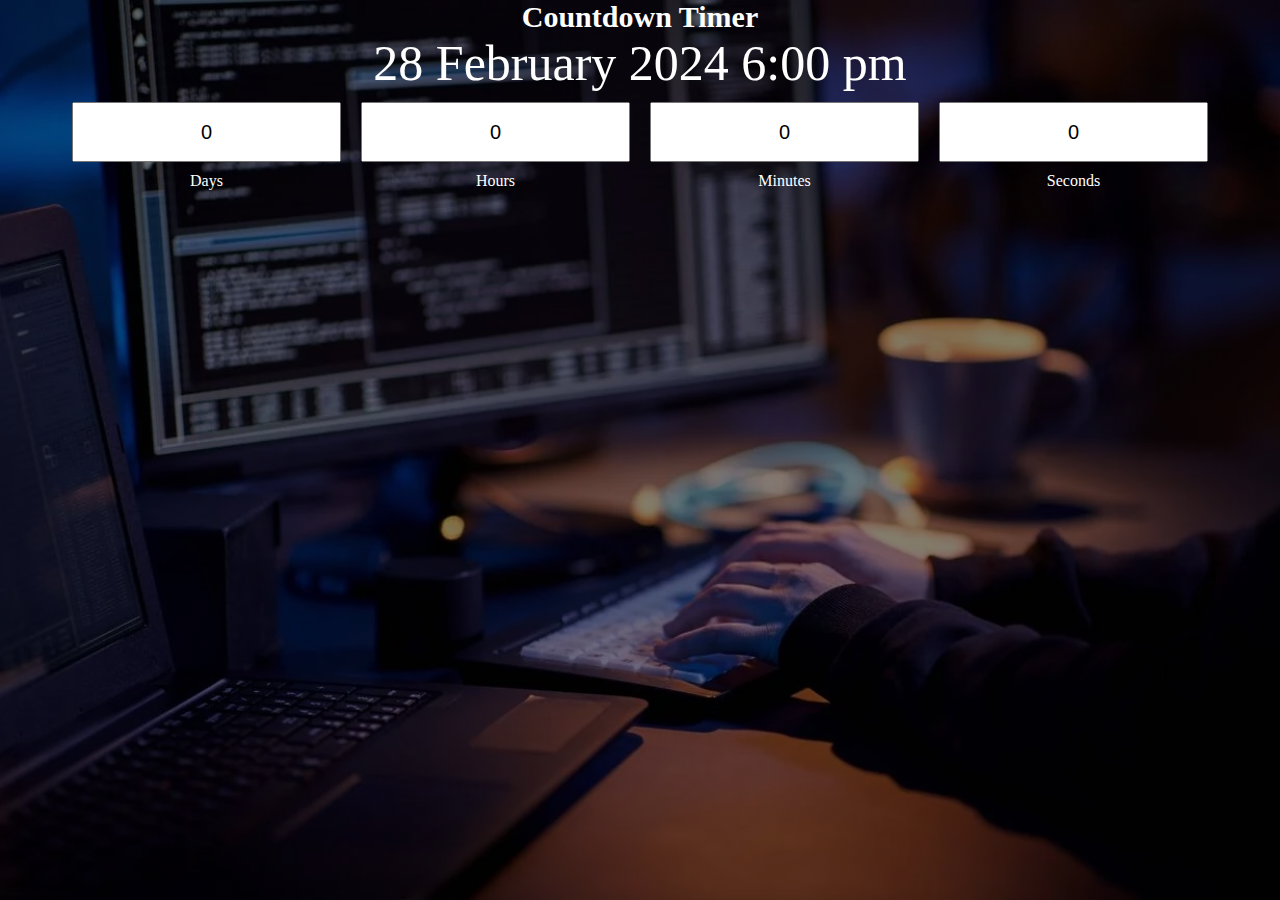
<file: index.html>
<!DOCTYPE html>
<html lang="en">

<head>
    <meta charset="UTF-8">
    <meta name="viewport" content="width=device-width, initial-scale=1.0">
    <title>Document</title>
    <link rel="stylesheet" href="asset/css/style.css">
</head>

<body>

    <div class="main">
        <h2>Countdown Timer</h2>
        <p id="end-Date">19 February 2024, 7:00pm</p>

        <div class="boxes">
            <div>
                <input type="text" value="0" readonly>
                <label for="">Days</label>
            </div>
            <div>
                <input type="text" value="0" readonly>
                <label for="">Hours</label>
            </div>
            <div>
                <input type="text" value="0" readonly>
                <label for="">Minutes</label>
            </div>
            <div>
                <input type="text" value="0" readonly>
                <label for="">Seconds</label>
            </div>
        </div>

        </div>



    <script src="asset/js/script.js"></script>
</body>

</html>
</file>
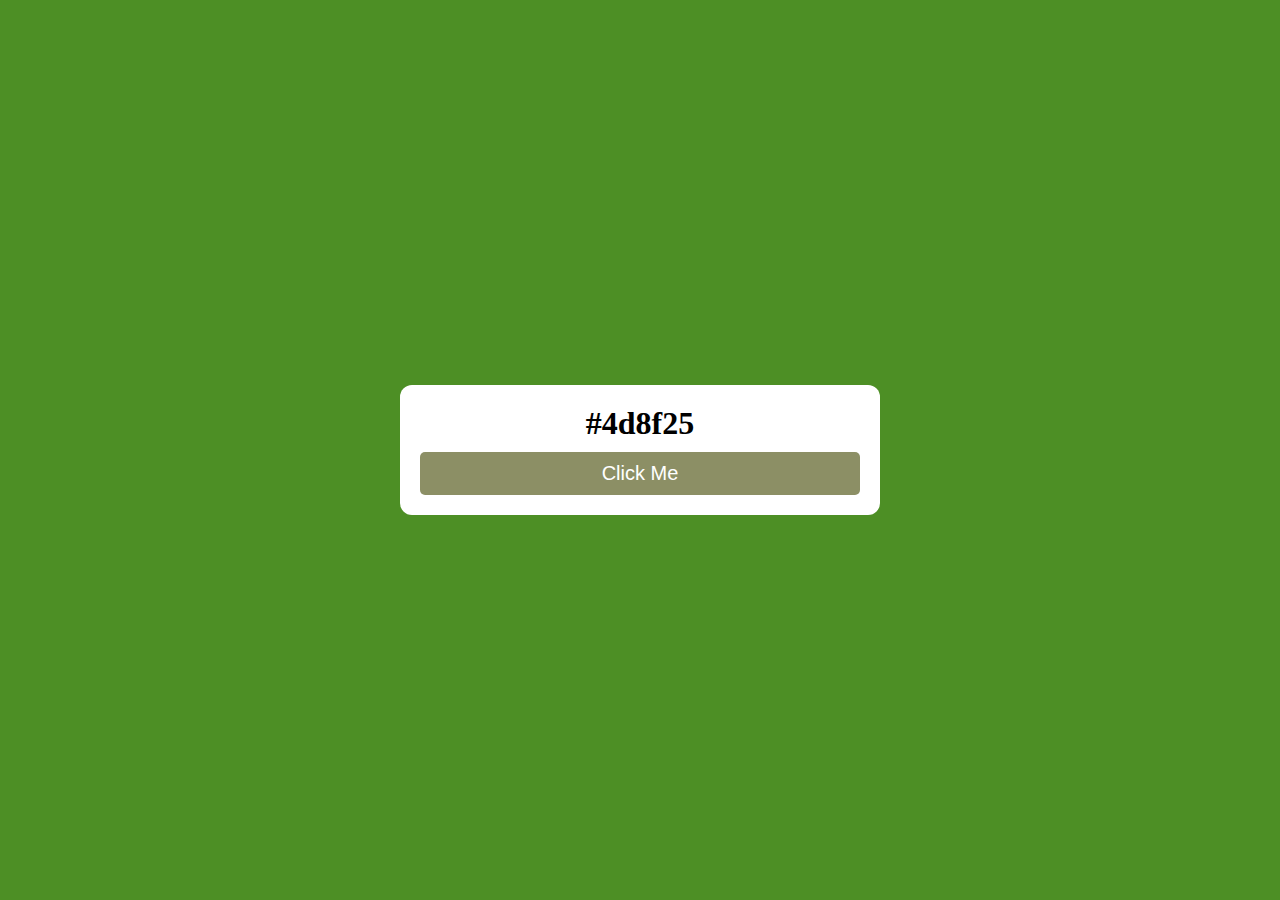
<file: colorGenerator.html>
<!DOCTYPE html>
<html lang="en">
<head>
    <meta charset="UTF-8">
    <meta name="viewport" content="width=device-width, initial-scale=1.0">
    <title>Color generator</title>
    <link rel="stylesheet" href="asset/css/style.css">
</head>
<body>
    <div class="color">
        <div class="color_container">
            <h1 id="color-code">#fff</h1>
            <button id="btn">Click Me</button>
        </div>
    </div>
    


    <script src="asset/js/color.js"></script>
</body>
</html>
</file>
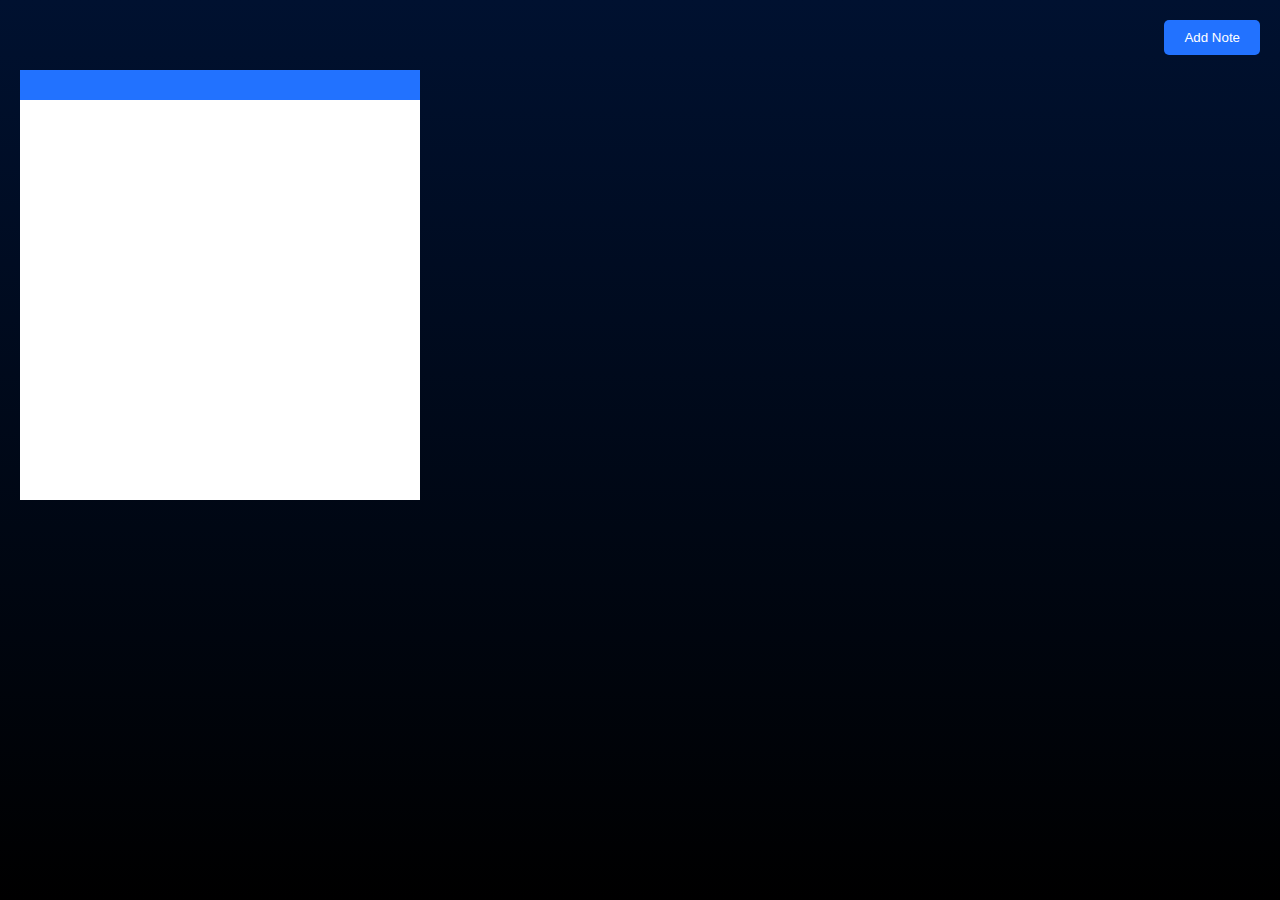
<file: note_app.html>
<!DOCTYPE html>
<html lang="en">
<head>
    <meta charset="UTF-8">
    <meta name="viewport" content="width=device-width, initial-scale=1.0">
    <title>Note App</title>
    <link rel="stylesheet" href="asset/css/style.css">

    <link rel="stylesheet" href="https://cdnjs.cloudflare.com/ajax/libs/font-awesome/6.5.1/css/all.min.css" integrity="sha512-DTOQO9RWCH3ppGqcWaEA1BIZOC6xxalwEsw9c2QQeAIftl+Vegovlnee1c9QX4TctnWMn13TZye+giMm8e2LwA==" crossorigin="anonymous" referrerpolicy="no-referrer" />
</head>
<body>

    <button id="addBtn">
        <i class="fa-solid fa-plus" style="color: #fff;"></i> Add Note
    </button>

    <div id="note_main">
        <!-- <div class="note">
            <div class="icons">
                <i class="fa-solid fa-floppy-disk" style="color: #fff;"></i>
                <i class="fa-solid fa-trash" style="color: #fff;"></i>
            </div>
            <textarea></textarea>
        </div> -->
    </div>


    



    <script src="asset/js/note_app.js"></script>
</body>
</html>
</file>
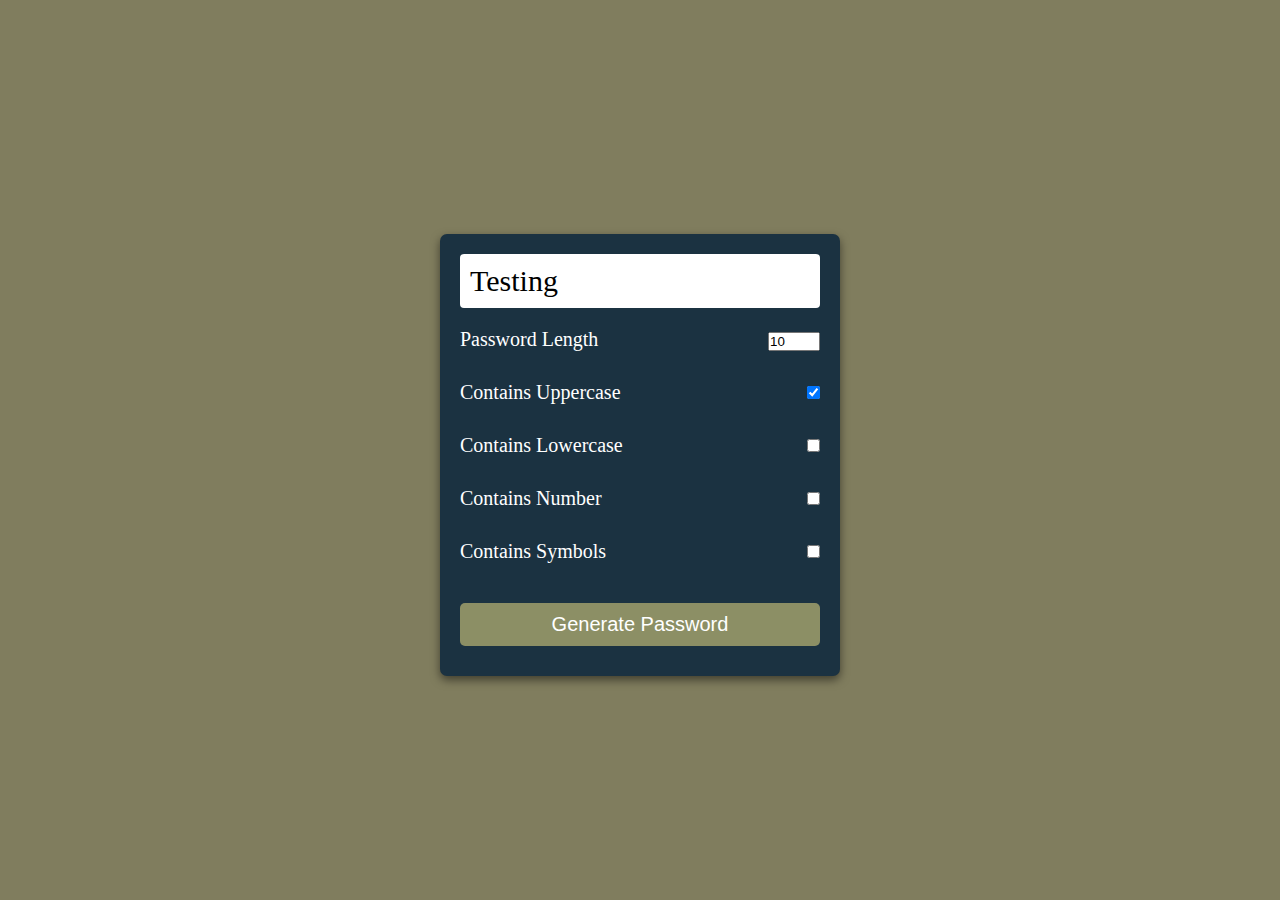
<file: password.html>
<!DOCTYPE html>
<html lang="en">

<head>
    <meta charset="UTF-8">
    <meta http-equiv="X-UA-Compatible" content="IE=edge">
    <meta name="viewport" content="width=device-width, initial-scale=1.0">
    <title>Password Generator</title>
    <link rel="stylesheet" href="asset/css/style.css" />
</head>

<body>
    <div class="mainnn">
        <div class="boxx">
            <span id="pass-box">Testing</span>
            <div class="rows">
                <div class="left">
                    Password Length
                </div>
                <div class="right">
                    <input type="number" name="" id="total-char" max="20" oninput="if(parseInt(this.value) > 20) this.value = 20" min="2" value="10" />
                </div>
                
            </div>
            <div class="rows">
                <label for="upper-case">
                    <div class="left">
                        Contains Uppercase
                    </div>
                </label>
                <div class="right">
                    <input type="checkbox" name="" id="upper-case" checked />
                </div>
            </div>
            <div class="rows">
                <label for="lower-case">
                    <div class="left">
                        Contains Lowercase
                    </div>
                </label>
                <div class="right">
                    <input type="checkbox" name="" id="lower-case" />
                </div>
            </div>
            <div class="rows">
                <label for="numbers">
                    <div class="left">
                        Contains Number
                    </div>
                </label>
                <div class="right">
                    <input type="checkbox" name="" id="numbers" />
                </div>
            </div>
            <div class="rows">
                <label for="symbols">
                    <div class="left">
                        Contains Symbols
                    </div>
                </label>
                <div class="right">
                    <input type="checkbox" name="" id="symbols" />
                </div>
            </div>
            <div class="rows">
                <button id="btn">
                    Generate Password
                </button>
            </div>
        </div>
    </div>
    <script src="asset/js/password.js"></script>
</body>

</html>
</file>
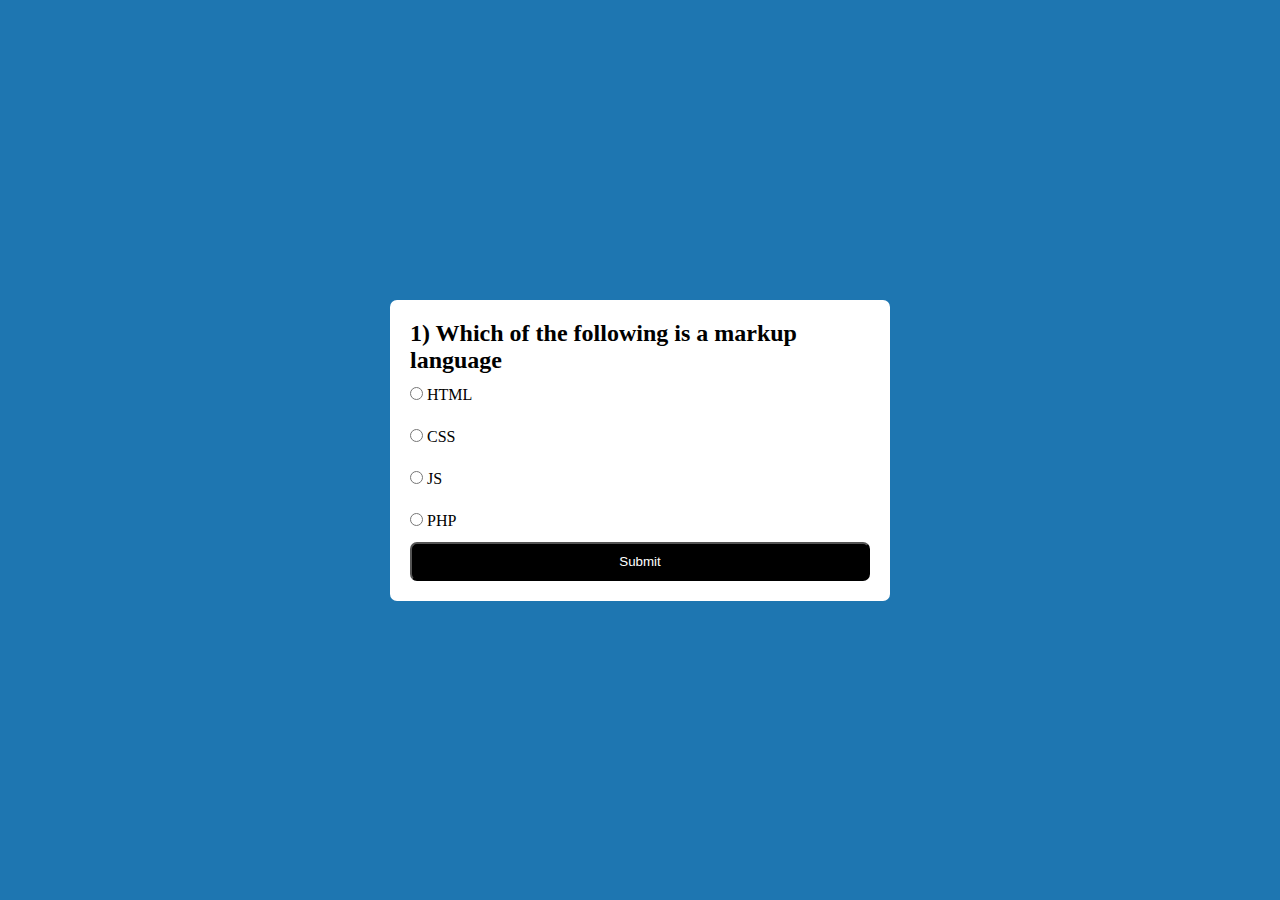
<file: quiz.html>
<!DOCTYPE html>
<html lang="en">
<head>
    <meta charset="UTF-8">
    <meta name="viewport" content="width=device-width, initial-scale=1.0">
    <title>Quiz</title>
    <link rel="stylesheet" href="asset/css/style.css">
</head>
<body>
    <div class="mainn">
        <div id="box">
            <h2 id="queBox"> 1) This is dummy question</h2>
            <div class="row">
                <input class="options" id="Option1" type="radio" value="a" name="option">
                <label for="Option1"> Option1</label>
            </div>
            <div class="row">
                <input class="options" id="Option2" type="radio" value="b" name="option">
                <label for="Option2"> Option2</label>
            </div>
            <div class="row">
                <input class="options" id="Option3" type="radio" value="c" name="option">
                <label for="Option3"> Option3</label>
            </div>
            <div class="row">
                <input class="options" id="Option4" type="radio" value="d" name="option">
                <label for="Option4"> Option4</label>
            </div>
            <button class="btn" onclick="submitQuiz()">
                Submit
            </button>
        </div>
    </div>




    <script src="asset/js/quiz.js"></script>
</body>
</html>
</file>
<file: asset/css/style.css>
*{
    margin: 0;
    padding: 0;
    box-sizing: border-box;
}

.main{
    width: 100%;
    height: 100vh;
    background: linear-gradient(0deg, rgba(0, 0, 0, 0.486), rgba(0, 0, 0, 0.486)),url('/asset/img/alamy-1707740171.webp');
    background-size: cover;
    text-align: center;
    color: #fff;
}
.main h2{
    font-size: 30px;
}
.main p{
    font-size: 50px;
}
.boxes{
    display: flex;
    text-align: center;
    justify-content: center;
    align-items: center;
}
.boxes input{
    display: block;
    margin: 10px;
    height: 60px;
    text-align: center;
    font-size: 20px;
}


/* ===============================
         color generated
=================================== */
.color{
    width: 100%;
    height: 100vh;
    display: flex;
    justify-content: center;
    align-items: center;
}
.color_container{
    width: 30rem;
    background: #fff;
    padding: 20px;
    border-radius: 12px;
    text-align: center;
}
.color_container button{
    display: block;
    width: 100%;
    padding: 10px;
    cursor: pointer;
    margin-top: 10px;
    background: #000;
    color: #fff;
}
/* body{
    transition: .5s;
} */


/* ===============================
           Quiz app
=================================== */
.mainn{
    width: 100%;
    height: 100vh;
    display: flex;
    justify-content: center;
    align-items: center;
    background: #1e76b1
}
#box{
    background: #ffffff !important;
    width: 500px;
    height: auto;
    padding: 20px;
    border-radius: 7px;
}
.row{
    padding: 12px;
    padding-left: 0px;
}
#box .btn{
    color: #fff;
    background: #000;
    padding: 10px;
    width: 100%;
    cursor:pointer;
    border-radius: 7px;
}




/* ===============================
        password generator
=================================== */

input:focus-visible {
    outline: 0;
}

.mainnn {
    background-color: #807d5e;
    min-height: 100vh;
    display: flex;
    justify-content: center;
    align-items: center;
}

.boxx {
    min-width: 400px;
    padding: 20px;
    box-shadow: 0 4px 10px rgb(0 0 0 / 50%);
    background: #1b3241;
    border-radius: 7px;
    margin-top: 10px;
}

#pass-box {
    width: 100%;
    display: block;
    background-color: white;
    font-size: 30px;
    padding: 10px;
    border-radius: 4px;
}

.rows {
    width: 100%;
    display: flex;
    margin-top: 10px;
    justify-content: space-between;
    color: white;
    font-size: 20px;
    padding: 10px 0px;
}

label {
    user-select: none;
}

#btn {
    width: 100%;
    font-size: 20px;
    outline: 0;
    border: 0;
    padding: 10px;
    background-color: #8c8f65;
    color: white;
    margin-top: 10px;
    border-radius: 5px;
    cursor: pointer;
}



/* ---------Note app-----------  #2272FF*/
#note_main{
    width: 100%;
    height: 100vh;
    background: linear-gradient(#001130, #000 ); 
    display: flex;
    flex-wrap: wrap;
}
.note{
    width: 400px;
    height: 400px;
    background: #fff;
    margin: 20px;
    margin-top: 70px;
}
.icons{
    width: 100%;
    height: auto;
    background: #2272FF;
    display: flex;
    justify-content: end;
    padding: 5px;
}
.icons i{
    padding: 10px;
    cursor: pointer;
}
.note textarea{
    width: 100%;
    height: 100%;
    resize: none;
    border: none;
    padding: 10px;
    font-size: 18px;
}
.note textarea:focus{
    outline: none;
}
#addBtn{
    position: fixed;
    right: 20px;
    top: 20px;
    cursor: pointer;
    padding: 10px 20px;
    background: #2272FF;
    border: none;
    color: #fff;
    border-radius: 5px;
}
</file>
